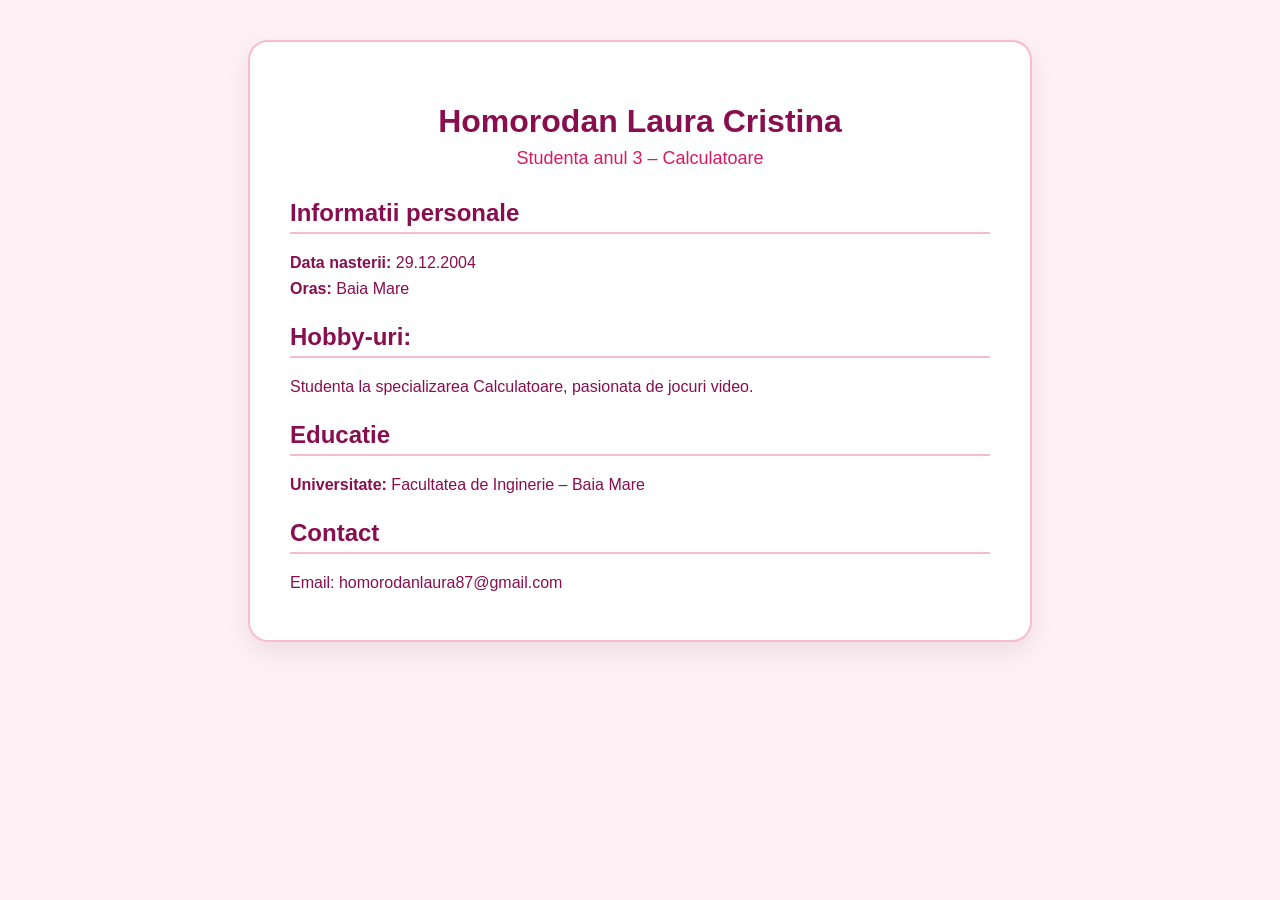
<file: index.html>
<!DOCTYPE html>
<html lang="ro">
<head>
    <meta charset="UTF-8">
    <meta name="viewport" content="width=device-width, initial-scale=1.0">
    <title>Curriculum Vitae</title>
    <link rel="stylesheet" href="style.css">
</head>

<body>

<div class="container">

    <header>
        <h1>Homorodan Laura Cristina</h1>
        <p class="subtitle">Studenta anul 3 – Calculatoare</p>
    </header>

    <section>
        <h2>Informatii personale</h2>
        <p><strong>Data nasterii:</strong> 29.12.2004</p>
        <p><strong>Oras:</strong> Baia Mare</p>
    </section>

    <section>
        <h2>Hobby-uri:</h2>
        <p>
            Studenta la specializarea Calculatoare, pasionata de jocuri video.
        </p>
    </section>

    <section>
        <h2>Educatie</h2>
        <p><strong>Universitate:</strong> Facultatea de Inginerie  – Baia Mare</p>
    </section>


    <section>
        <h2>Contact</h2>
        <p>Email: homorodanlaura87@gmail.com</p>
    </section>

</div>

</body>
</html>
</file>
<file: style.css>
body {
    background-color: #fff0f5;
    font-family: 'Segoe UI', Arial, sans-serif;
    display: flex;
    justify-content: center;
    padding: 40px;
    margin: 0;
    color: #880e4f;
}

.container {
    background: white;
    max-width: 700px;
    width: 100%;
    padding: 40px;
    border-radius: 20px;
    border: 2px solid #f8bbd0;
    box-shadow: 0 10px 25px rgba(0,0,0,0.08);
}

header {
    text-align: center;
    margin-bottom: 30px;
}

h1 {
    margin-bottom: 5px;
}

.subtitle {
    font-size: 18px;
    color: #d81b60;
}

h2 {
    border-bottom: 2px solid #f8bbd0;
    padding-bottom: 5px;
    margin-top: 25px;
}

p {
    margin: 8px 0;
    font-size: 16px;
}

ul {
    padding-left: 20px;
}

li {
    margin: 6px 0;
}
</file>
